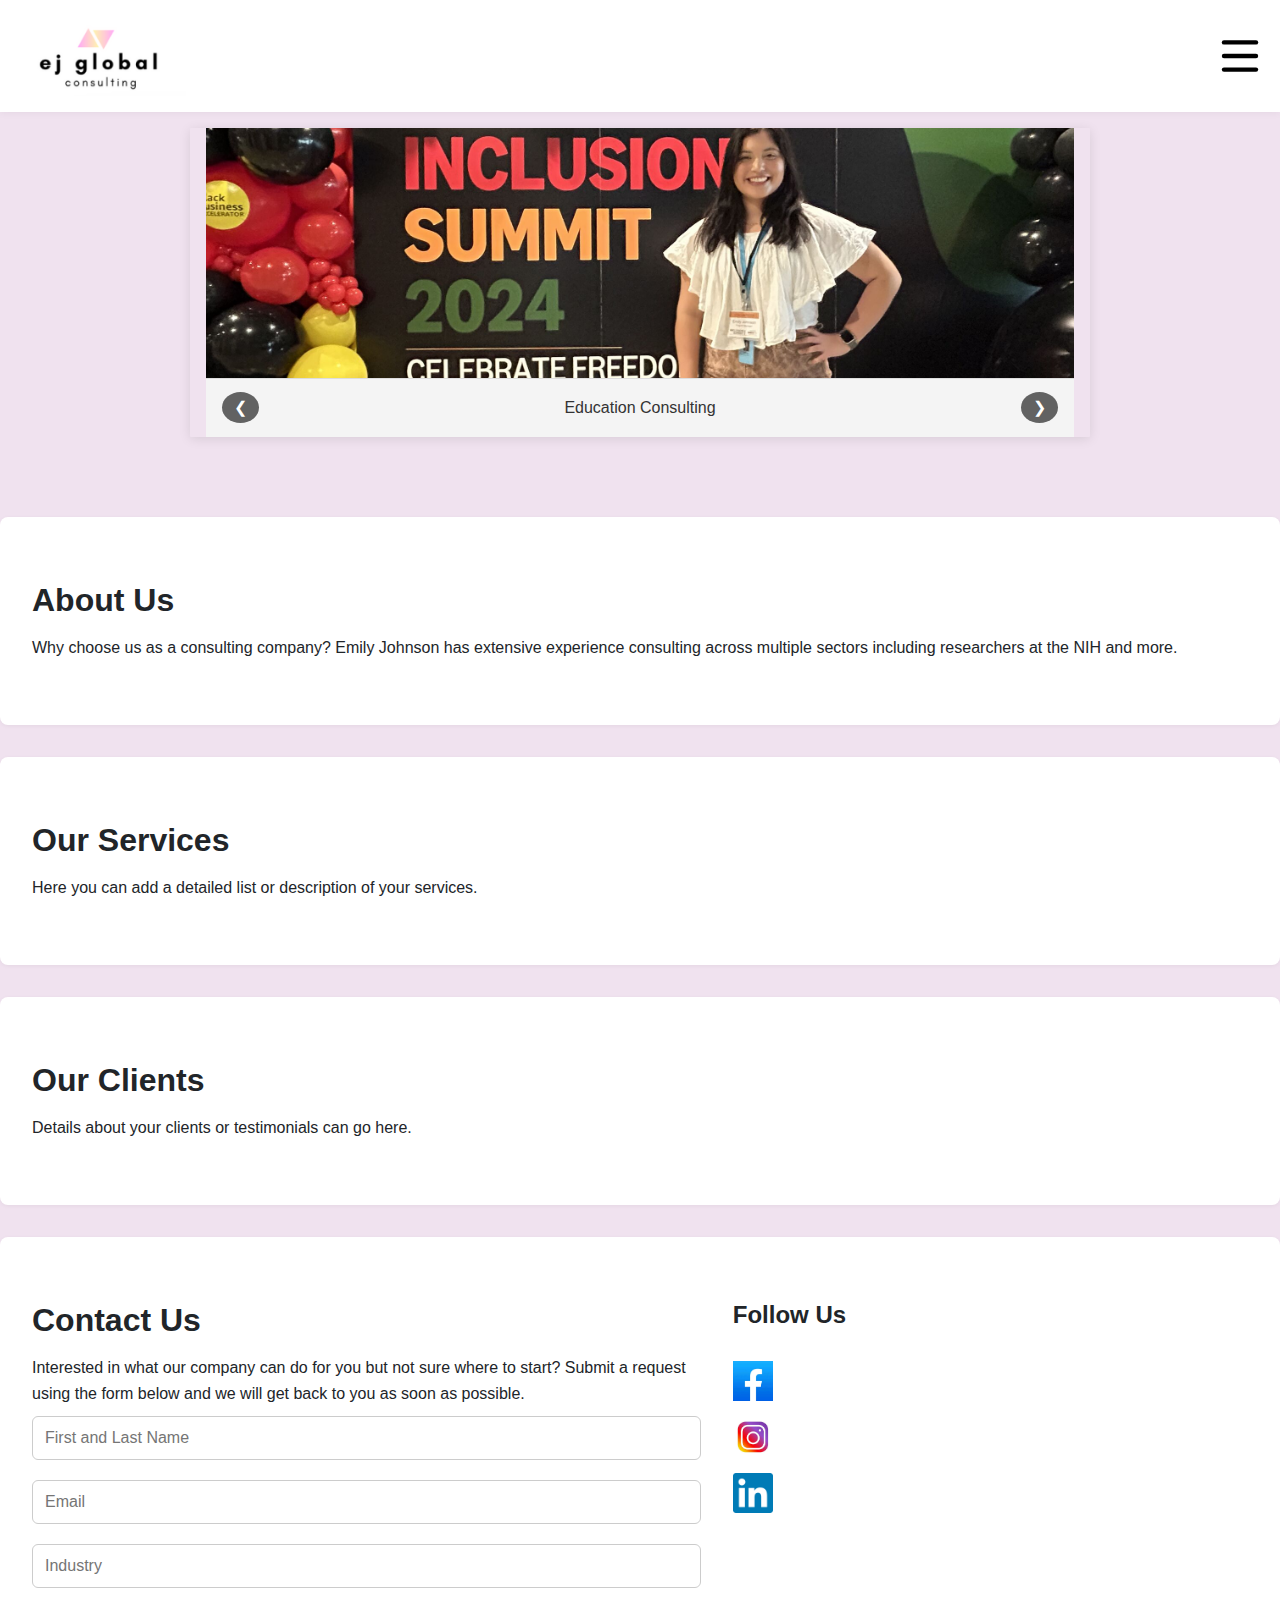
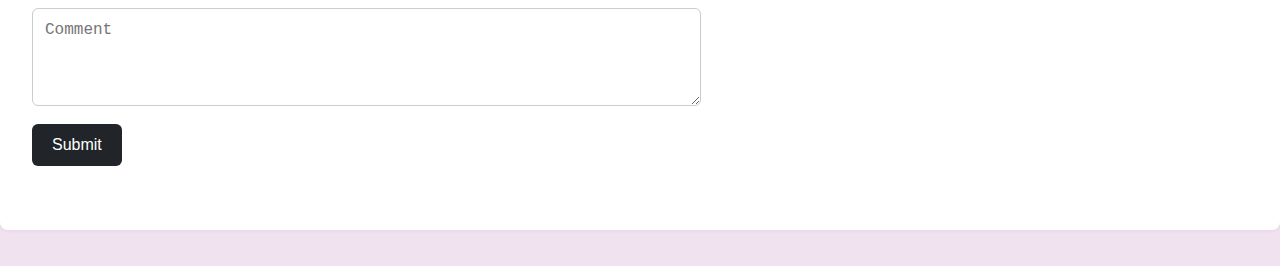
<file: index.html>
<!DOCTYPE html>
<html lang="en">
<head>
  <meta charset="UTF-8" />
  <meta name="viewport" content="width=device-width, initial-scale=1" />
  <title>EJ Global</title>
  <link rel="stylesheet" href="styles.css" />
</head>
<body id="top">

<div class="navbar">
  <div class="logo">
    <a href="#top">
      <img src="Logo.png" alt="EJ Global Logo" class="logo-img" />
    </a>
  </div>

  <!-- Hamburger icon -->

<div class="dropdown">
    <button onclick="toggleDropdown()" class="dropbtn" aria-label="Toggle menu">
      <svg class="ham hamRotate ham" viewBox="0 0 100 100" width="80" onclick="this.classList.toggle('active')">
  <path
        class="line top"
        d="m 30,33 h 40 c 3.722839,0 7.5,3.126468 7.5,8.578427 0,5.451959 -2.727029,8.421573 -7.5,8.421573 h -20" />
  <path
        class="line middle"
        d="m 30,50 h 40" />
  <path
        class="line bottom"
        d="m 70,67 h -40 c 0,0 -7.5,-0.802118 -7.5,-8.365747 0,-7.563629 7.5,-8.634253 7.5,-8.634253 h 20" />
</svg>
    </button>

    <div class="sidebar" id="sidebar">
  <a href="#about">About Us</a>
  <a href="#services">Our Services</a>
  <a href="#clients">Our Clients</a>
  <a href="#contact">Contact Us</a>
  <a href="/booking">Discovery Call</a>
    </div>
  </div>
</div>

  <div class="slideshow-container">
    <div class="image-wrapper">
      <img id="slideshow-image" src="BEN_pose.jpeg" alt="Service Image" />
    </div>
    <div class="caption-controls">
      <button id="prevBtn" class="nav-arrow" aria-label="Previous Image">&#10094;</button>
      <div class="caption-overlay" id="slideshow-caption">Education Consulting</div>
      <button id="nextBtn" class="nav-arrow" aria-label="Next Image">&#10095;</button>
    </div>
  </div>

  <div id="about" class="section">
    <h2>About Us</h2>
    <p>
      Why choose us as a consulting company? Emily Johnson has extensive experience consulting across multiple sectors including researchers at the NIH and more.
    </p>
  </div>

  <div id="services" class="section">
    <h2>Our Services</h2>
    <p>Here you can add a detailed list or description of your services.</p>
  </div>

  <div id="clients" class="section">
    <h2>Our Clients</h2>
    <p>Details about your clients or testimonials can go here.</p>
  </div>

  <div id="contact" class="section contact-social">
    <div class="contact-form">
      <h2>Contact Us</h2>
      <p>Interested in what our company can do for you but not sure where to start? Submit a request using the form below and we will get back to you as soon as possible.</p>
      <form id="contactForm" action="https://formsubmit.co/emilyjohnson@ej-globalconsulting.com" method="POST">
  <input type="text" name="name" placeholder="First and Last Name" required />
  <input type="email" name="email" id="email" placeholder="Email" required />
  <input type="text" name="industry" placeholder="Industry" required />
  <textarea name="comment" rows="4" placeholder="Comment" required></textarea>

  <!-- Honeypot field (optional but recommended) -->
  <input type="text" name="_honey" style="display:none" tabindex="-1" autocomplete="off" />

  <!-- Blacklist specific spammer emails -->
  <input type="hidden" name="_blacklist" value="hugolehmann92@outlook.com" />

  <!-- Enable Formsubmit's CAPTCHA -->
  <input type="hidden" name="_captcha" value="true" />

  <!-- Redirect after submit -->
  <input type="hidden" name="_next" value="https://www.ej-globalconsulting.com/submitted.html">
  <input type="hidden" name="ct_checkjs" id="ct_checkjs" value="" />
  <button type="submit">Submit</button>
</form>

<script>
  document.getElementById('contactForm').addEventListener('submit', function(e) {
    const email = document.getElementById('email').value.trim().toLowerCase();
    if(email === 'hugolehmann92@outlook.com') {
      alert('This email address is blocked from submitting the form.');
      e.preventDefault(); // stop form submission
    }
  });
</script>

<script>
(function() {
  var cleantalkScript = document.createElement('script');
  cleantalkScript.type = 'text/javascript';
  cleantalkScript.async = true;
  cleantalkScript.src = 'https://moderate.cleantalk.org/api2.0/checkjs?ak=ary9ugadubamy4e&url=' + encodeURIComponent(window.location.href);
  document.head.appendChild(cleantalkScript);
})();
</script>
      
      <script src="https://www.google.com/recaptcha/api.js" async defer></script>
    </div>
    <div class="social-media">
      <h3>Follow Us</h3>
      <a href="https://www.facebook.com" target="_blank" aria-label="Facebook"><img src="FB.jpeg" alt="Facebook" /></a>
      <a href="https://www.instagram.com/" target="_blank" aria-label="Instagram"><img src="Insta.jpeg" alt="Instagram" /></a>
      <a href="https://www.linkedin.com/feed/" target="_blank" aria-label="LinkedIn"><img src="LinkedIn.png" alt="LinkedIn" /></a>
    </div>
  </div>

<script src="scripts.js"></script>
</body>
</html>
</file>
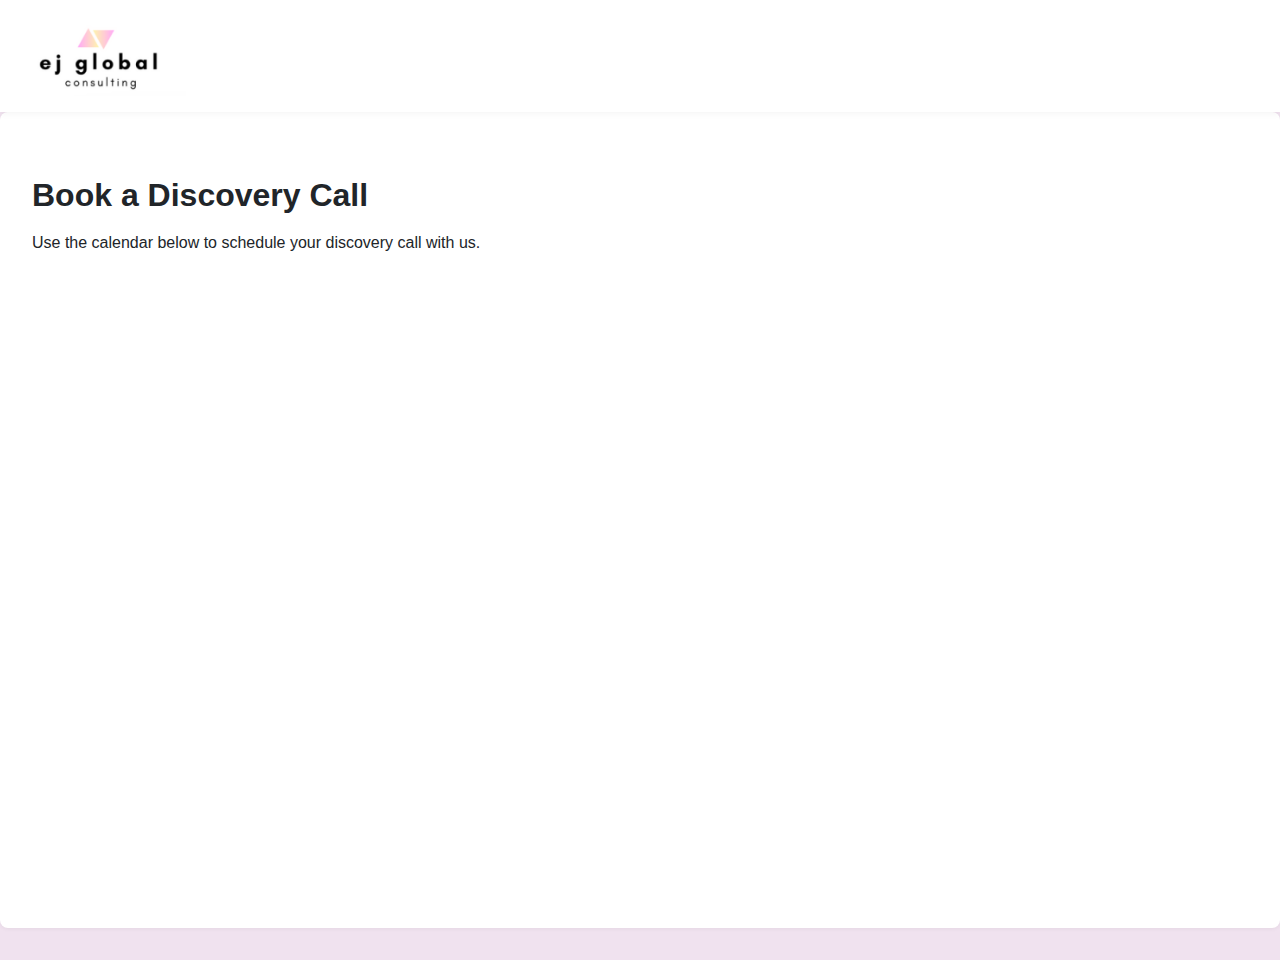
<file: booking.html>
<!-- booking.html -->
<!DOCTYPE html>
<html lang="en">
<head>
  <meta charset="UTF-8" />
  <meta name="viewport" content="width=device-width, initial-scale=1" />
  <title>Book a Discovery Call | EJ Global</title>
  <link rel="stylesheet" href="styles.css" />
</head>
<body>

<div class="navbar">
  <div class="logo">
    <a href="/"><img src="Logo.png" alt="EJ Global Logo" class="logo-img" /></a>
  </div>
</div>

<div class="section">
  <h2>Book a Discovery Call</h2>
  <p>Use the calendar below to schedule your discovery call with us.</p>

  <iframe 
    src='https://outlook.office.com/book/ConsultingSchedule@ej-globalconsulting.com/?ismsaljsauthenabled' 
    width='100%' 
    height='600px' 
    style='border:0;' 
    scrolling='yes'>
  </iframe>
</div>

</body>
</html>
</file>
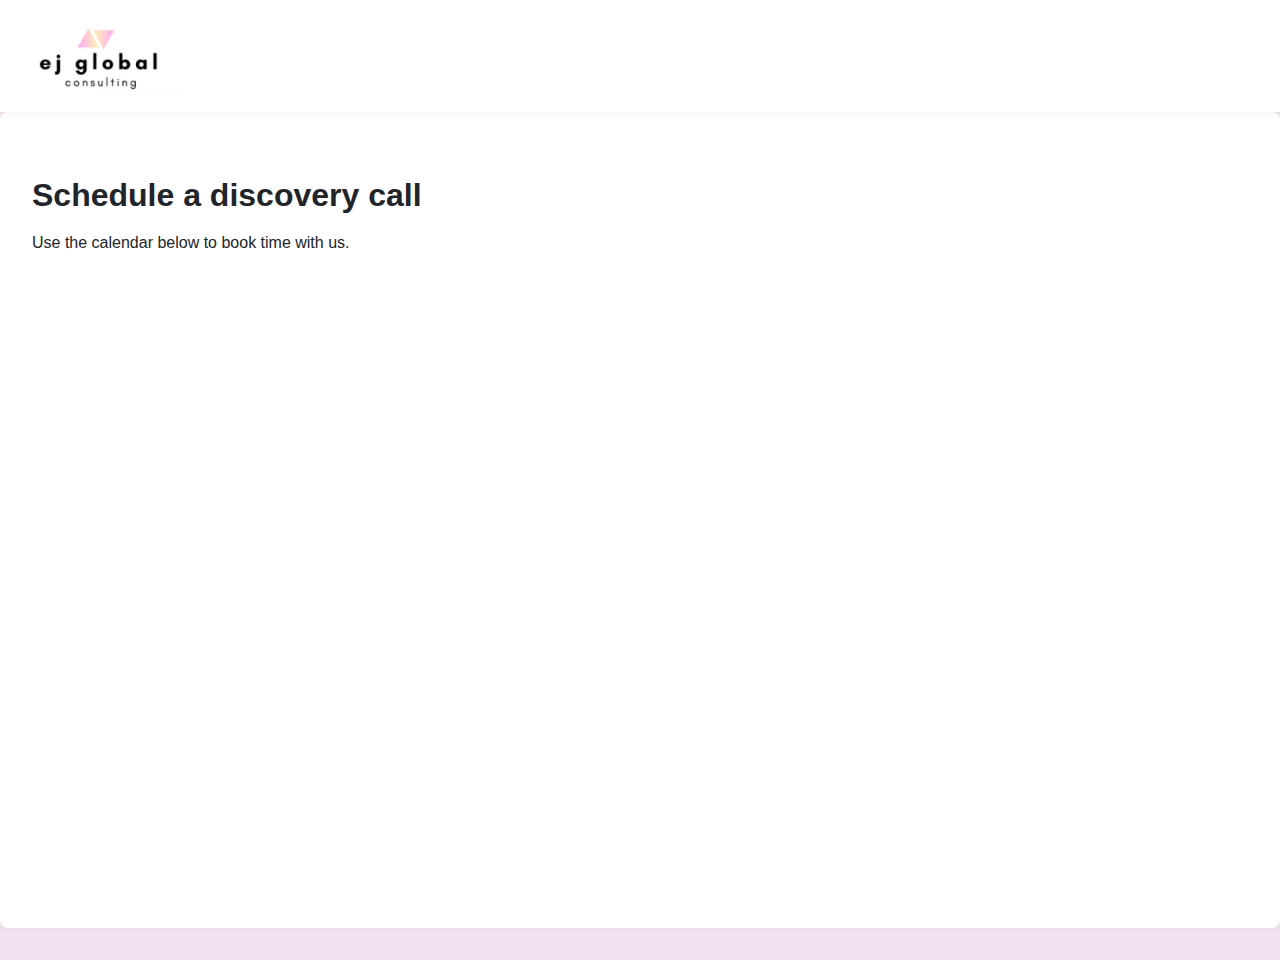
<file: Discovery call.html>
<!-- booking.html -->
<!DOCTYPE html>
<html lang="en">
<head>
  <meta charset="UTF-8" />
  <meta name="viewport" content="width=device-width, initial-scale=1" />
  <title>Schedule a Meeting | EJ Global</title>
  <link rel="stylesheet" href="styles.css" />
</head>
<body>

<div class="navbar">
  <div class="logo">
    <a href="/"><img src="Logo.png" alt="EJ Global Logo" class="logo-img" /></a>
  </div>
</div>

<div class="section">
  <h2>Schedule a discovery call</h2>
  <p>Use the calendar below to book time with us.</p>

  <iframe 
    src='https://outlook.office.com/book/ConsultingSchedule@ej-globalconsulting.com/?ismsaljsauthenabled' 
    width='100%' 
    height='600px' 
    style='border:0;' 
    scrolling='yes'>
  </iframe>
</div>

</body>
</html>
</file>
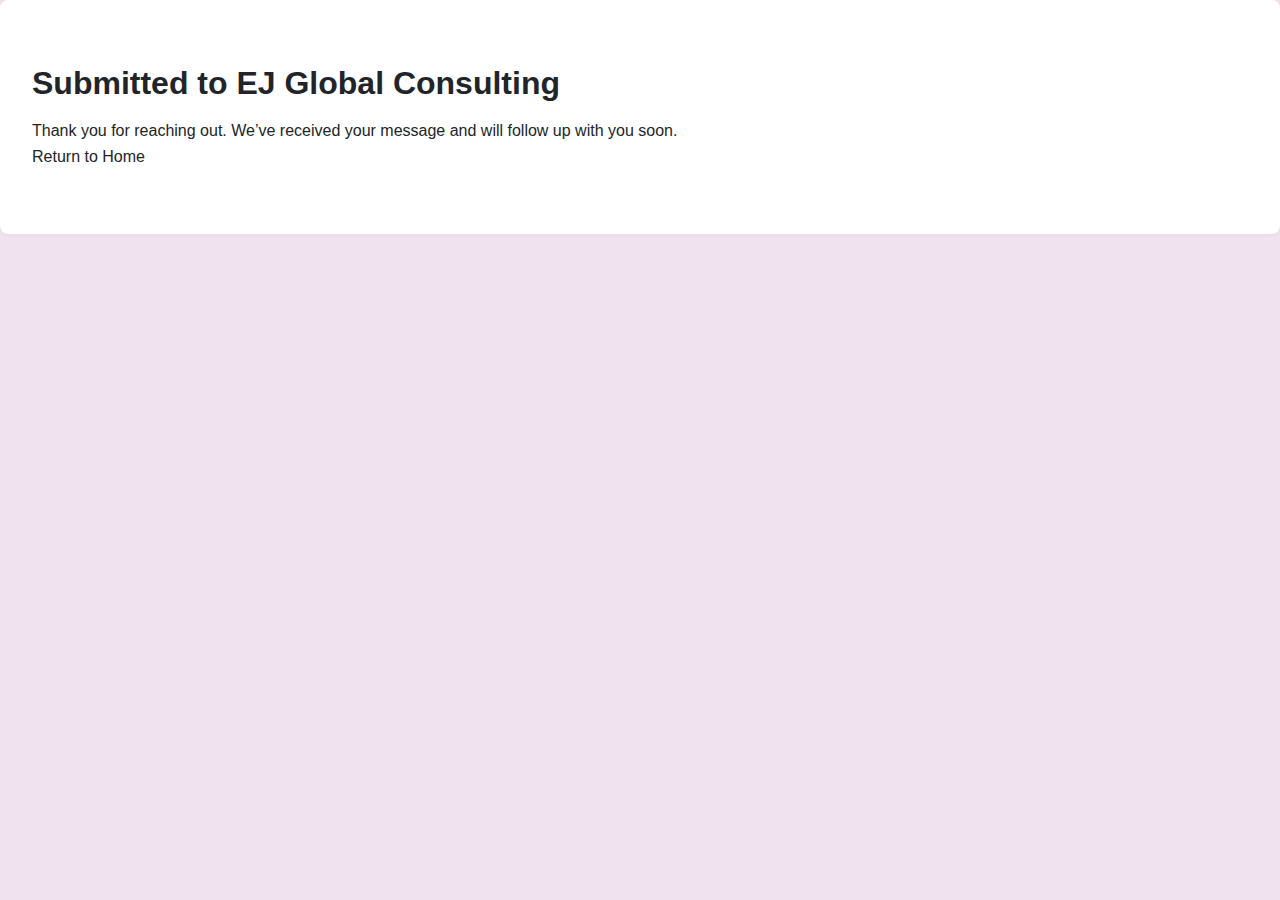
<file: submitted.html>
<!-- submitted.html -->
<!DOCTYPE html>
<html lang="en">
<head>
  <meta charset="UTF-8" />
  <meta name="viewport" content="width=device-width, initial-scale=1" />
  <title>Submission Received</title>
  <link rel="stylesheet" href="styles.css" />
</head>
<body>
  <div class="section">
    <h2>Submitted to EJ Global Consulting</h2>
    <p>Thank you for reaching out. We’ve received your message and will follow up with you soon.</p>
    <a href="/">Return to Home</a>
  </div>
</body>
</html>
</file>
<file: styles.css>
/* ===== Global Reset and Base ===== */
* {
  box-sizing: border-box;
  margin: 0;
  padding: 0;
}

body {
  font-family: 'Inter', 'Helvetica Neue', sans-serif;
  background-color: #f0e2ef;
  color: #212529;
  line-height: 1.6;
}

a {
  text-decoration: none;
  color: inherit;
}

img {
  max-width: 100%;
  height: auto;
  display: block;
}

/* ===== Layout ===== */
.container {
  max-width: 1200px;
  margin: 0 auto;
  padding: 0rem;
}

/* ===== Navbar ===== */
.navbar {
  display: flex;
  justify-content: space-between;
  align-items: center;
  background-color: #ffffff;
  padding: 1rem 1rem;
  position: sticky;
  top: 0;
  z-index: 1000;
  box-shadow: 0 1px 8px rgba(0, 0, 0, 0.05);
}

.logo img {
  height:80px;
  width: 170px;
}

.dropbtn {
  background: none;
  border: none;
  font-size: 40px;
  cursor: pointer;
}

.dropdown-content {
  position: absolute;
  right: 1rem;
  top: 60px;
  background-color: #d6d6d6;
  box-shadow: 0 2px 10px rgba(255, 253, 212, 0.1);
  display: none;
  flex-direction: column;
  border-radius: 4px;
  z-index: 1100;
}

/* ===== Headings ===== */
h1, h2, h3 {
  font-weight: 600;
  margin-bottom: 1rem;
  line-height: 1.2;
}

h1 {
  font-size: 2.5rem;
}

h2 {
  font-size: 2rem;
}

h3 {
  font-size: 1.5rem;
}

/* ===== Sections ===== */
.section {
  padding: 4rem 2rem;
  background-color: #ffffff;
  margin-bottom: 2rem;
  border-radius: 8px;
  box-shadow: 0 1px 4px rgba(0,0,0,0.05);
}

/* ===== Forms ===== */
form input, form textarea {
  width: 100%;
  padding: 12px;
  margin: 10px 0;
  border: 1px solid #ccc;
  border-radius: 6px;
  font-size: 16px;
  resize: vertical;
}

form button {
  background-color: #212529;
  color: #fff;
  padding: 12px 20px;
  border: none;
  border-radius: 6px;
  cursor: pointer;
  font-size: 16px;
  transition: background 0.3s ease;
}

form button:hover {
  background-color: #343a40;
}

.slideshow-container {
  max-width: 900px;
  margin: 1rem auto 5rem auto; /* top: 0, right: auto, bottom: 5rem, left: auto */
  padding-left: 1rem;
  padding-right: 1rem;
  border-radius: 1px;
  overflow: hidden;
  box-shadow: 0 2px 12px rgba(0, 0, 0, 0.1);
  position: relative;
}
.image-wrapper img {
  width: 100%;
  height: auto;
  max-height: 250px; /* adjust this instead */
  object-fit: cover;
}
.image-wrapper {
  position: relative;
}

/* Caption overlay styling */
.caption-controls {
  display: flex;
  justify-content: center;
  align-items: center;
  gap: 1rem;
  padding: 0.5rem 1rem;
  background-color: #f4f4f4;
  border-top: 1px solid #ddd;
}

/* Caption text */
.caption-overlay {
  font-size: 1rem;
  color: #333;
  background: none;
  padding: 0.5rem 0;
  flex: 1;
  text-align: center;
}

/* Arrows */
.nav-arrow {
  background-color: rgba(0, 0, 0, 0.6);
  border: none;
  color: white;
  font-size: 1rem;
  padding: 6px 12px;
  border-radius: 50%;
  cursor: pointer;
  transition: background-color 0.3s ease;
}

.nav-arrow:hover {
  background-color: rgba(0, 0, 0, 0.8);
}

/* ===== Footer ===== */
footer {
  text-align: center;
  padding: 2rem;
  background-color: #212529;
  color: #fff;
  font-size: 0.9rem;
}

/* ===== Responsive ===== */
@media (max-width: 768px) {
  .navbar {
    flex-direction: column;
    align-items: flex-start;
  }

  .dropdown-content {
    right: 1rem;
    top: 1px;
  }

  .section {
    padding: 2rem 1rem;
  }

  .slideshow-container {
    max-width: 100%;
  }
}

/* ===== Contact Section Split Layout ===== */
/* Contact Section Split Layout */
.contact-social {
  display: flex;
  justify-content: flex-start;
  align-items: flex-start;
  gap: 2rem;
  max-width: 900px;
  margin: 2rem auto;
  flex-wrap: nowrap; /* prevent stacking */
  overflow-x: auto;  /* allow horizontal scroll if needed */
}

.contact-form {
  flex: 0 0 55%;
  max-width: 550px;
  min-width: 280px;
}

.social-media {
  flex: 0 0 40%;
  max-width: 350px;
  display: flex;
  flex-direction: column;
  align-items: flex-start;
  gap: 1rem;
}

.social-media img {
  width: 40px;
  height: 40px;
  cursor: pointer;
  transition: transform 0.2s ease;
}

.social-media img:hover {
  transform: scale(1.1);
}

/* Keep layout consistent on smaller screens (no stacking) */
@media (max-width: 2000px) {
  .contact-social {
    max-width: 100%;
  }
  .contact-form {
    max-width: none;
  }
  .social-media {
    max-width: none;
  }
}

/* rotate the hamburger! */
.ham {
  cursor: pointer;
  -webkit-tap-highlight-color: transparent;
  transition: transform 400ms;
  -moz-user-select: none;
  -webkit-user-select: none;
  -ms-user-select: none;
  user-select: none;
}
.hamRotate.active {
  transform: rotate(45deg);
}
.hamRotate180.active {
  transform: rotate(180deg);
}
.line {
  fill:none;
  transition: stroke-dasharray 400ms, stroke-dashoffset 400ms;
  stroke:#000;
  stroke-width:5.5;
  stroke-linecap:round;
}

.ham .top {
  stroke-dasharray: 40 160;
}
.ham .middle {
  stroke-dasharray: 40 142;
  transform-origin: 50%;
  transition: transform 400ms;
}
.ham .bottom {
  stroke-dasharray: 40 85;
  transform-origin: 50%;
  transition: transform 400ms, stroke-dashoffset 400ms;
}
.ham.active .top {
  stroke-dashoffset: -64px;
}
.ham.active .middle {
  //stroke-dashoffset: -20px;
  transform: rotate(90deg);
}
.ham.active .bottom {
  stroke-dashoffset: -64px;
}

/* sidebar */
/* Dropdown bar */

/* Assume hamburger is 80px wide */
.sidebar {
  position: fixed;
  top: 0;
  right: -330px; /* sidebar width (250px) + hamburger width (80px) */
  width: 250px;
  height: 100%;
  background-color: #ffffff;
  box-shadow: -2px 0 8px rgba(0,0,0,0.1);
  padding: 2rem 1rem;
  display: flex;
  flex-direction: column;
  gap: 1rem;
  transition: right 0.3s ease;
  z-index: 2000;
}

/* Show sidebar next to hamburger */
.sidebar.active {
  right: 80px; /* hamburger width */
}

/* Fix the hamburger to left edge */
.dropbtn {
  position: fixed;
  top: 1rem;
  right: 0;
  z-index: 2100; /* higher than sidebar */
  background: none;
  border: none;
  cursor: pointer;
}
</file>
